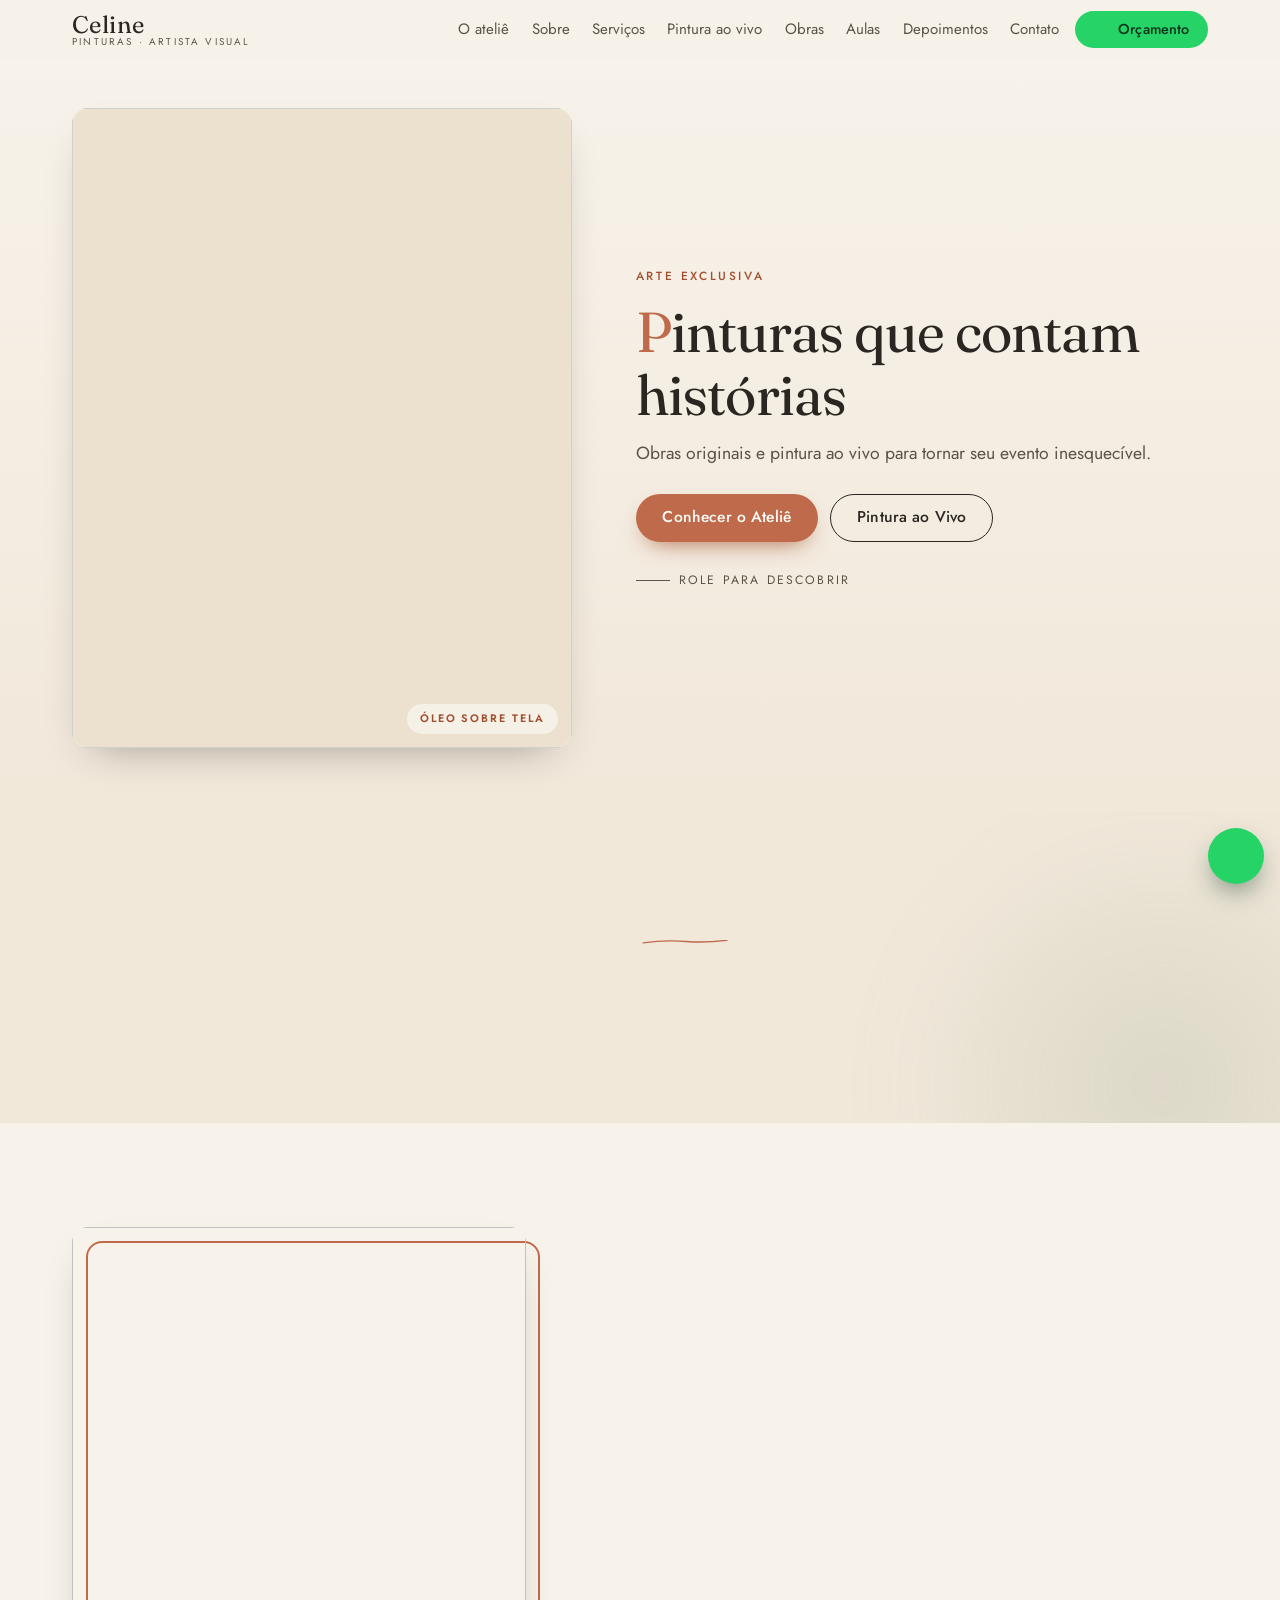
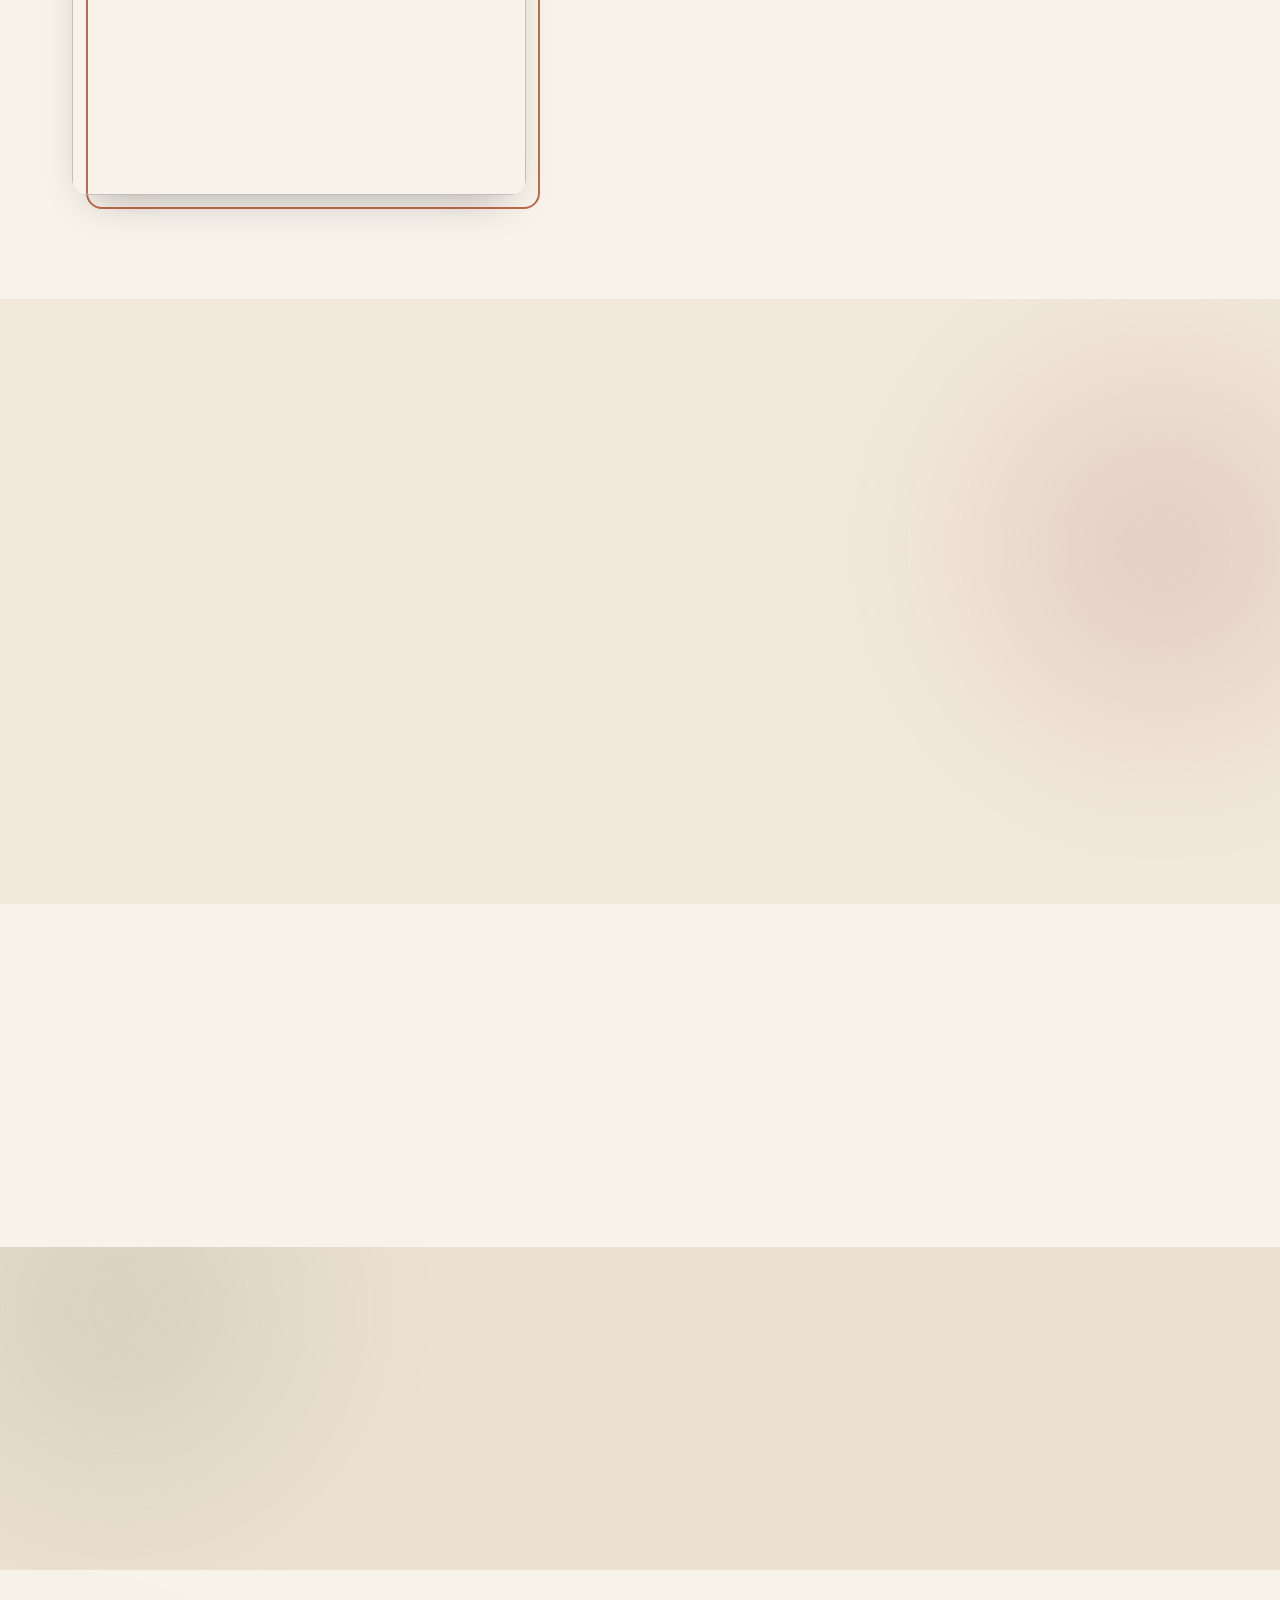
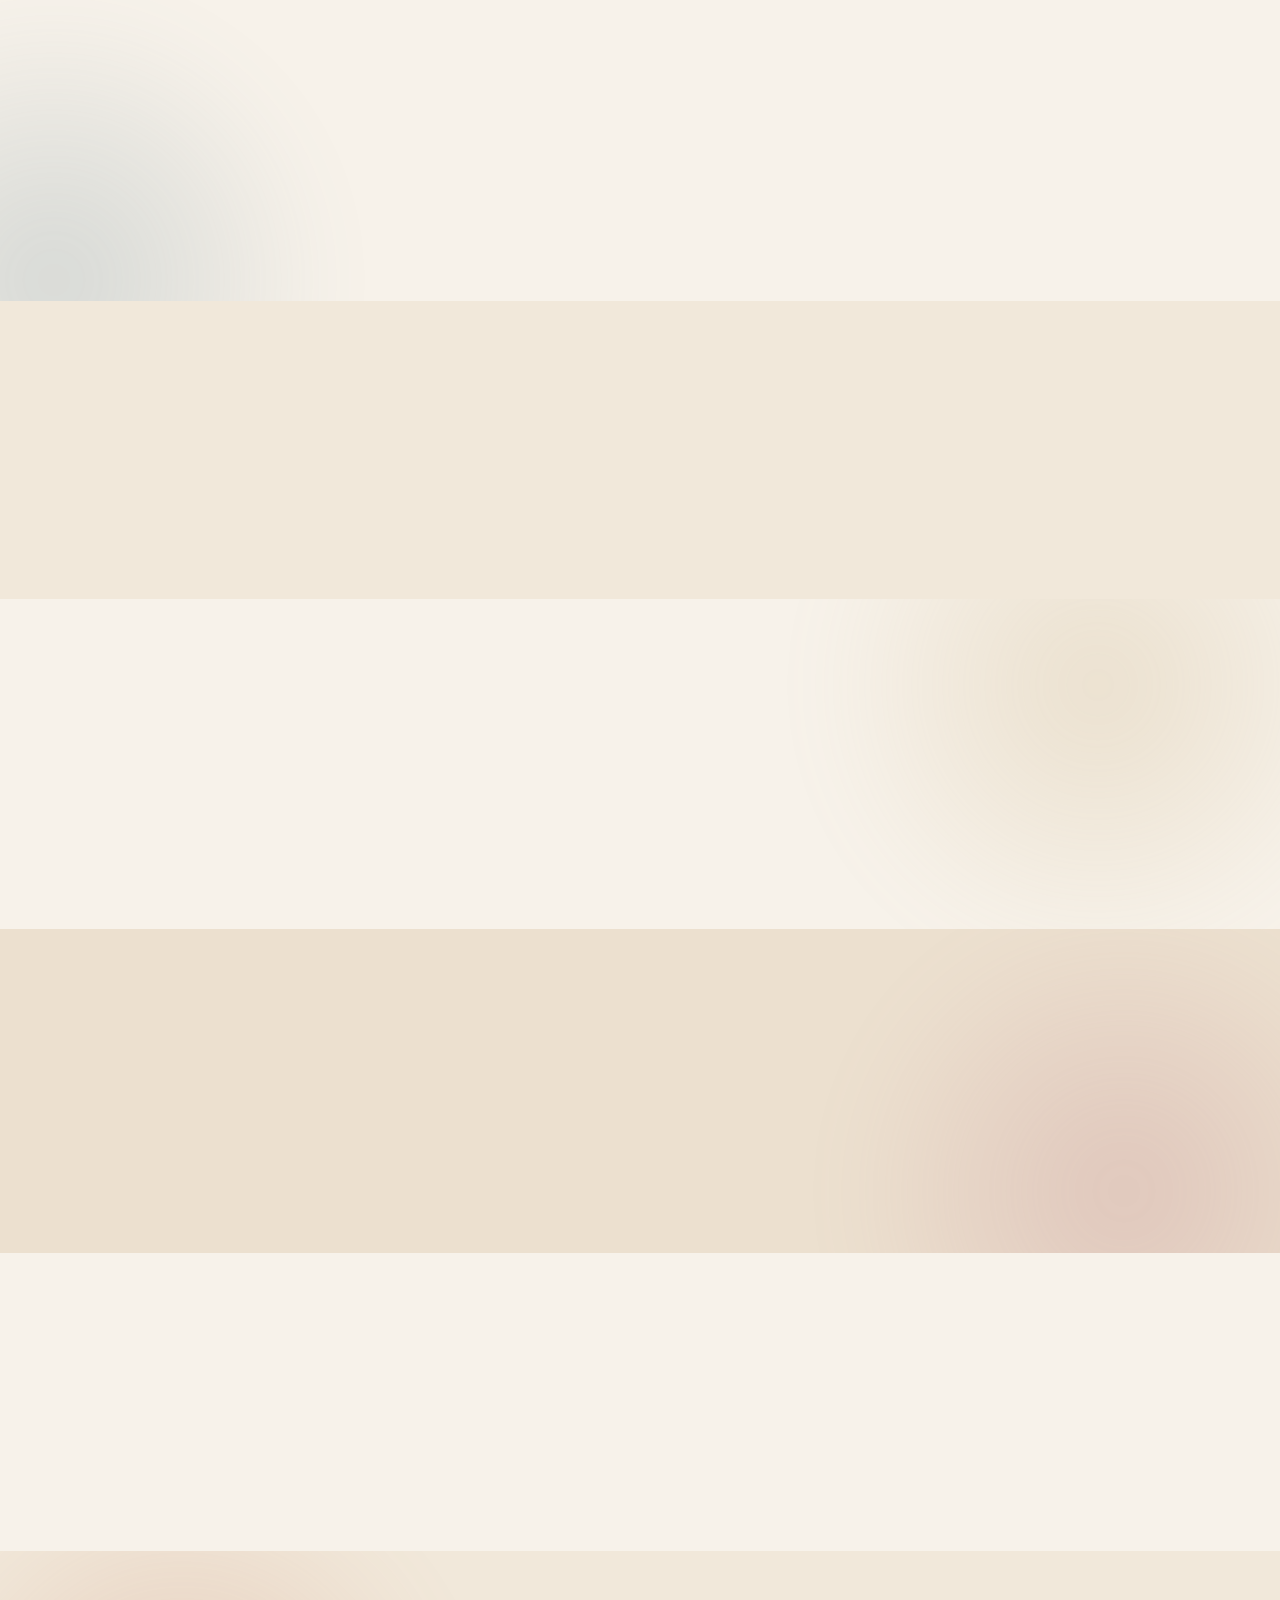
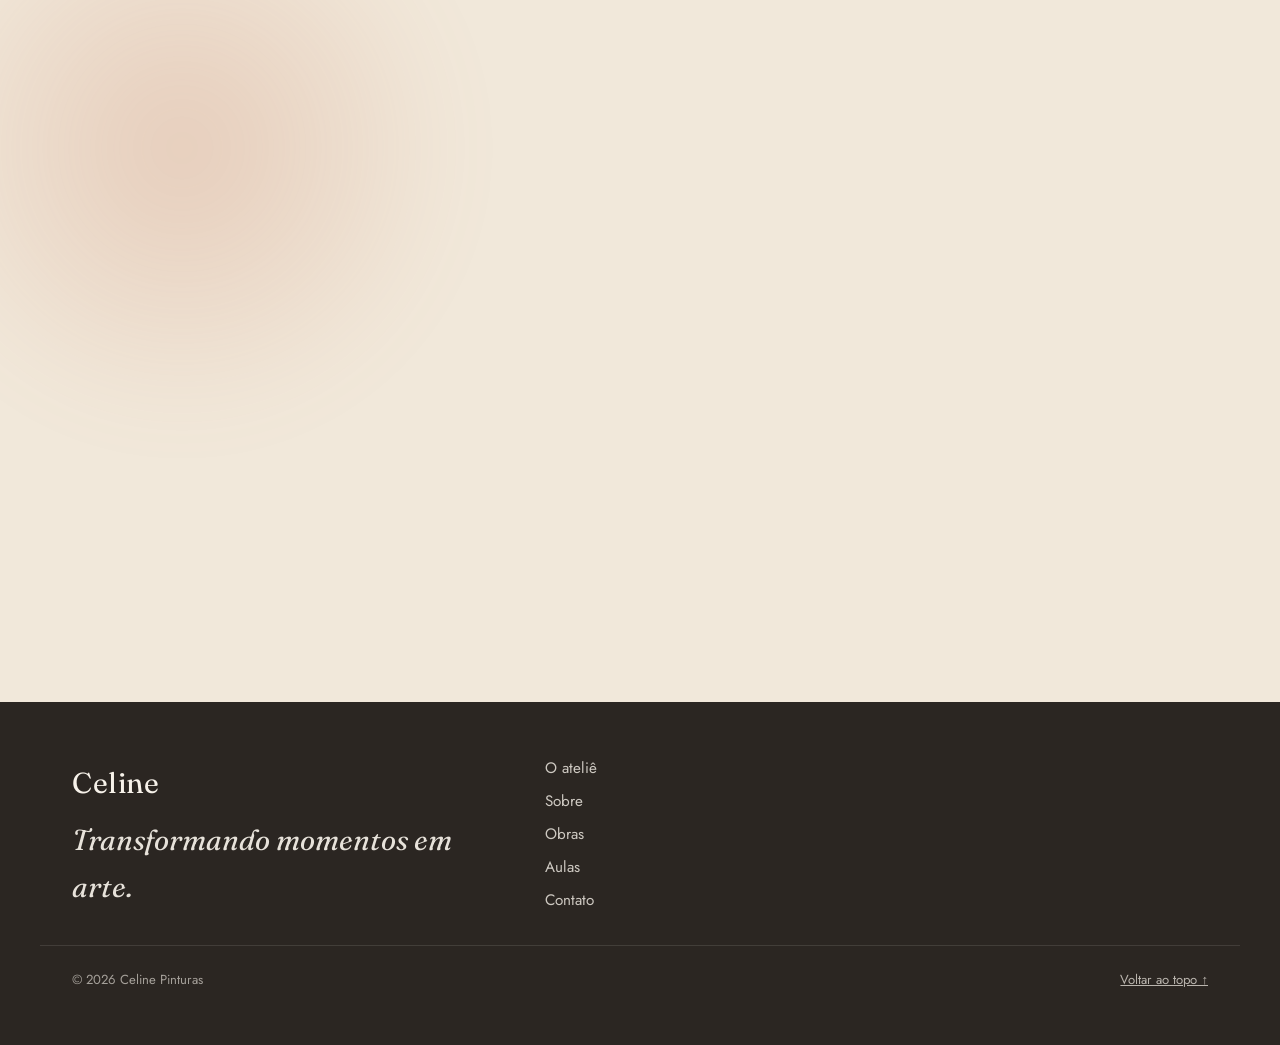
<file: index.html>
<!DOCTYPE html>
<html lang="pt-BR">
<head>
  <meta charset="UTF-8" />
  <meta name="viewport" content="width=device-width, initial-scale=1.0" />

  <!-- ====================== SEO ====================== -->
  <title>Celine Pinturas · Artista Visual | Retratos, Pintura ao Vivo e Aulas</title>
  <meta name="description" content="Celine Boava é artista visual. Pinturas personalizadas, pintura ao vivo em casamentos e eventos, e aulas de pintura. Conheça o ateliê e peça seu orçamento." />
  <meta name="keywords" content="Celine Pinturas, artista visual, pintura ao vivo casamento, retrato sob encomenda, aulas de pintura, ateliê, pintura a óleo" />
  <meta name="author" content="Celine Boava" />
  <meta name="theme-color" content="#BF6B4B" />
  <link rel="canonical" href="https://celine.pinturas.github.io/" />

  <!-- ====================== Open Graph / redes sociais ====================== -->
  <meta property="og:type" content="website" />
  <meta property="og:title" content="Celine Pinturas · Artista Visual" />
  <meta property="og:description" content="Pinturas personalizadas, pintura ao vivo em casamentos e eventos, e aulas de pintura." />
  <meta property="og:image" content="assets/images/about/hero.jpg" />
  <meta property="og:locale" content="pt_BR" />
  <meta name="twitter:card" content="summary_large_image" />
  <meta name="twitter:title" content="Celine Pinturas · Artista Visual" />
  <meta name="twitter:description" content="Pinturas personalizadas, pintura ao vivo e aulas de pintura." />
  <meta name="twitter:image" content="assets/images/about/hero.jpg" />

  <!-- ====================== Ícone ====================== -->
  <link rel="icon" type="image/svg+xml" href="assets/img/favicon.svg" />
  <link rel="apple-touch-icon" href="assets/img/favicon.svg" />

  <!-- ====================== Fontes (com fallback do sistema no CSS) ====================== -->
  <link rel="preconnect" href="https://fonts.googleapis.com" />
  <link rel="preconnect" href="https://fonts.gstatic.com" crossorigin />
  <link href="https://fonts.googleapis.com/css2?family=Fraunces:ital,opsz,wght@0,9..144,300..600;1,9..144,300..500&family=Jost:wght@300;400;500;600&display=swap" rel="stylesheet" />

  <!-- ====================== Estilos ====================== -->
  <link rel="stylesheet" href="assets/css/styles.css" />

  <!-- ====================== Dados estruturados (SEO) ====================== -->
  <script type="application/ld+json">
  {
    "@context": "https://schema.org",
    "@type": "Person",
    "name": "Celine Cristine Oliveira Boava",
    "alternateName": "Celine Boava",
    "jobTitle": "Artista Visual",
    "description": "Artista visual especializada em pinturas personalizadas, pintura ao vivo em casamentos e eventos, e aulas de pintura.",
    "url": "https://instagram.com/celine.pinturas",
    "sameAs": [
      "https://instagram.com/celine.pinturas",
      "https://instagram.com/celine.p.cerimonial",
      "https://linktr.ee/celinepinturasboava"
    ],
    "address": { "@type": "PostalAddress", "addressRegion": "PR", "addressCountry": "BR" }
  }
  </script>
</head>

<body>
  <!-- Link de acessibilidade: pular direto para o conteúdo -->
  <a class="skip-link" href="#conteudo">Pular para o conteúdo</a>

  <!-- ============================================================ HEADER / MENU -->
  <header class="cabecalho" id="cabecalho">
    <div class="cabecalho__interno">
      <a href="#inicio" class="marca" aria-label="Celine Pinturas — início">
        <span class="marca__nome">Celine</span>
        <span class="marca__tag">Pinturas · Artista Visual</span>
      </a>

      <nav class="nav" id="nav-principal" aria-label="Navegação principal">
        <ul class="nav__lista">
          <li><a href="#espaco">O ateliê</a></li>
          <li><a href="#sobre">Sobre</a></li>
          <li><a href="#servicos">Serviços</a></li>
          <li><a href="#ao-vivo">Pintura ao vivo</a></li>
          <li><a href="#atelie">Obras</a></li>
          <li><a href="#aulas">Aulas</a></li>
          <li><a href="#depoimentos">Depoimentos</a></li>
          <li><a href="#contato">Contato</a></li>
        </ul>
      </nav>

      <a href="#contato" class="botao botao--whats nav__cta" id="cta-whats-header">
        <span class="ico" data-ico="whatsapp" aria-hidden="true"></span>
        Orçamento
      </a>

      <button class="menu-toggle" id="menu-toggle" aria-label="Abrir menu" aria-expanded="false" aria-controls="nav-principal">
        <span></span><span></span><span></span>
      </button>
    </div>
  </header>

  <main id="conteudo">

    <!-- ============================================================ HERO
         Layout editorial: TEXTO e FOTO em colunas separadas.
         Assim o texto nunca fica por cima do rosto da Celine. -->
    <section class="hero" id="inicio">
      <div class="hero__grid container">
        <div class="hero__texto">
          <p class="eyebrow" id="hero-eyebrow"></p>
          <h1 class="hero__titulo" id="hero-titulo"></h1>
          <p class="hero__sub" id="hero-sub"></p>
          <div class="hero__acoes">
            <a href="#contato" class="botao botao--solido" id="hero-btn1"></a>
            <a href="#espaco" class="botao botao--vazado" id="hero-btn2"></a>
          </div>
          <a href="#sobre" class="hero__scroll" aria-label="Rolar para baixo">
            <span class="hero__scroll-linha" aria-hidden="true"></span> Role para descobrir
          </a>
        </div>
        <div class="hero__media">
          <div class="hero__moldura">
            <img id="hero-img" alt="" loading="eager" decoding="async" />
          </div>
          <span class="hero__selo" aria-hidden="true">óleo sobre tela</span>
        </div>
      </div>
    </section>

    <!-- ============================================================ CONHEÇA O ATELIÊ (carrossel) -->
    <section class="secao espaco" id="espaco">
      <div class="container">
        <header class="secao__cabecalho">
          <p class="eyebrow" id="espaco-eyebrow"></p>
          <h2 class="titulo-secao" id="espaco-titulo"></h2>
          <p class="texto-corpo texto-centro" id="espaco-texto"></p>
        </header>
      </div>
      <div class="carrossel" id="espaco-carrossel">
        <button class="carrossel__seta carrossel__seta--prev" id="espaco-prev" type="button" aria-label="Anterior">&#8249;</button>
        <div class="carrossel__track" id="espaco-track" tabindex="0" role="group" aria-label="Galeria do ateliê — arraste para o lado ou use as setas"></div>
        <button class="carrossel__seta carrossel__seta--next" id="espaco-next" type="button" aria-label="Próxima">&#8250;</button>
      </div>
    </section>

    <!-- ============================================================ SOBRE -->
    <section class="secao sobre" id="sobre">
      <div class="container sobre__grid">
        <div class="sobre__media">
          <img id="sobre-img" alt="" loading="lazy" decoding="async" />
          <span class="moldura-canto" aria-hidden="true"></span>
        </div>
        <div class="sobre__texto reveal">
          <p class="eyebrow" id="sobre-eyebrow"></p>
          <h2 class="titulo-secao" id="sobre-titulo"></h2>
          <div id="sobre-paragrafos"></div>
          <p class="assinatura" id="sobre-assinatura"></p>
        </div>
      </div>
    </section>

    <!-- ============================================================ SERVIÇOS -->
    <section class="secao servicos" id="servicos">
      <div class="container">
        <header class="secao__cabecalho reveal">
          <p class="eyebrow">O que eu faço</p>
          <h2 class="titulo-secao">Serviços do ateliê</h2>
        </header>
        <div class="servicos__grid" id="servicos-grid"></div>
      </div>
    </section>

    <!-- ============================================================ PINTURA AO VIVO -->
    <section class="secao ao-vivo" id="ao-vivo">
      <div class="container">
        <div class="ao-vivo__texto reveal">
          <p class="eyebrow" id="aovivo-eyebrow"></p>
          <h2 class="titulo-secao" id="aovivo-titulo"></h2>
          <p class="texto-corpo" id="aovivo-texto"></p>
          <ul class="lista-destaques" id="aovivo-destaques"></ul>
          <div class="ao-vivo__acoes">
            <a class="botao botao--solido" data-acao="orcamento" data-msg="Olá, Celine! Gostaria de reservar uma data para pintura ao vivo no meu evento.">Reservar minha data</a>
            <a href="#aovivo-galeria" class="botao botao--vazado">Galeria de eventos</a>
          </div>
        </div>
        <div class="ao-vivo__galeria galeria-mosaico" id="aovivo-galeria"></div>
        <div id="aovivo-videos"></div>
      </div>
    </section>

    <!-- ============================================================ ATELIÊ / GALERIA -->
    <section class="secao atelie" id="atelie">
      <div class="container">
        <header class="secao__cabecalho reveal">
          <p class="eyebrow" id="atelie-eyebrow"></p>
          <h2 class="titulo-secao" id="atelie-titulo"></h2>
          <p class="texto-corpo texto-centro" id="atelie-texto"></p>
        </header>
        <div class="filtros" id="atelie-filtros" role="tablist" aria-label="Filtrar obras"></div>
        <div class="galeria-mosaico" id="atelie-galeria"></div>
        <div id="atelie-videos"></div>
      </div>
    </section>

    <!-- ============================================================ AULAS -->
    <section class="secao aulas" id="aulas">
      <div class="container aulas__grid">
        <div class="aulas__texto reveal">
          <p class="eyebrow" id="aulas-eyebrow"></p>
          <h2 class="titulo-secao" id="aulas-titulo"></h2>
          <p class="texto-corpo" id="aulas-texto"></p>
          <div class="metodologia" id="aulas-metodologia"></div>
          <p class="aulas__publico" id="aulas-publico"></p>
          <a href="#contato" class="botao botao--solido" id="aulas-btn" data-acao="aula"></a>
        </div>
        <div class="aulas__galeria galeria-mosaico" id="aulas-galeria"></div>
      </div>
      <div class="container" id="aulas-videos"></div>
    </section>

    <!-- ============================================================ GALERIA DOS ALUNOS -->
    <section class="secao alunos" id="alunos">
      <div class="container">
        <header class="secao__cabecalho reveal">
          <p class="eyebrow" id="alunos-eyebrow"></p>
          <h2 class="titulo-secao" id="alunos-titulo"></h2>
          <p class="texto-corpo texto-centro" id="alunos-texto"></p>
        </header>
        <div class="galeria-mosaico" id="alunos-galeria"></div>
      </div>
    </section>

    <!-- ============================================================ PROCESSO CRIATIVO -->
    <section class="secao processo" id="processo">
      <div class="container">
        <header class="secao__cabecalho reveal">
          <p class="eyebrow" id="processo-eyebrow"></p>
          <h2 class="titulo-secao" id="processo-titulo"></h2>
          <p class="texto-corpo texto-centro" id="processo-texto"></p>
        </header>
        <ol class="etapas" id="processo-etapas"></ol>
        <div class="galeria-mosaico" id="processo-galeria"></div>
        <div id="processo-videos"></div>
      </div>
    </section>

    <!-- ============================================================ DEPOIMENTOS -->
    <section class="secao depoimentos" id="depoimentos">
      <div class="container">
        <header class="secao__cabecalho reveal">
          <p class="eyebrow" id="dep-eyebrow"></p>
          <h2 class="titulo-secao" id="dep-titulo"></h2>
        </header>
        <div class="filtros" id="dep-abas" role="tablist" aria-label="Tipos de depoimento"></div>
        <div class="depoimentos__grid" id="dep-grid"></div>
      </div>
    </section>

    <!-- ============================================================ FAQ -->
    <section class="secao faq" id="faq">
      <div class="container container--estreito">
        <header class="secao__cabecalho reveal">
          <p class="eyebrow" id="faq-eyebrow"></p>
          <h2 class="titulo-secao" id="faq-titulo"></h2>
        </header>
        <div class="faq__lista" id="faq-lista"></div>
      </div>
    </section>

    <!-- ============================================================ REDES + CONTATO -->
    <section class="secao contato" id="contato">
      <div class="container contato__grid">
        <div class="contato__info reveal">
          <p class="eyebrow">Vamos conversar</p>
          <h2 class="titulo-secao">Peça seu orçamento</h2>
          <p class="texto-corpo">Conte sua ideia: posso criar uma obra única, pintar o seu evento ao vivo ou receber você nas aulas. Respondo pelo WhatsApp e pelo Instagram.</p>

          <div class="contato__canais" id="contato-canais"></div>
        </div>

        <div class="contato__form-card reveal">
          <h3 class="contato__form-titulo">Enviar mensagem</h3>
          <p class="contato__form-aviso">Ao enviar, abrimos o WhatsApp com sua mensagem pronta. É só confirmar.</p>
          <form id="form-contato" class="form" novalidate>
            <label class="campo">
              <span>Seu nome</span>
              <input type="text" name="nome" id="f-nome" autocomplete="name" required />
            </label>
            <label class="campo">
              <span>Assunto</span>
              <select name="assunto" id="f-assunto">
                <option value="uma pintura personalizada">Pintura personalizada</option>
                <option value="pintura ao vivo no meu evento">Pintura ao vivo / casamento</option>
                <option value="aulas de pintura">Aulas de pintura</option>
                <option value="outro assunto">Outro</option>
              </select>
            </label>
            <label class="campo">
              <span>Mensagem</span>
              <textarea name="mensagem" id="f-mensagem" rows="4" required></textarea>
            </label>
            <button type="submit" class="botao botao--solido botao--bloco">
              <span class="ico" data-ico="whatsapp" aria-hidden="true"></span>
              Enviar pelo WhatsApp
            </button>
            <p class="form__erro" id="form-erro" role="alert" hidden>Por favor, preencha seu nome e a mensagem.</p>
          </form>
        </div>
      </div>
    </section>
  </main>

  <!-- ============================================================ RODAPÉ -->
  <footer class="rodape" id="redes">
    <div class="container rodape__grid">
      <div>
        <span class="marca__nome marca__nome--rodape">Celine</span>
        <p class="rodape__frase" id="rodape-frase"></p>
      </div>
      <nav class="rodape__links" aria-label="Links do rodapé">
        <a href="#espaco">O ateliê</a>
        <a href="#sobre">Sobre</a>
        <a href="#atelie">Obras</a>
        <a href="#aulas">Aulas</a>
        <a href="#contato">Contato</a>
      </nav>
      <div class="rodape__redes" id="rodape-redes"></div>
    </div>
    <div class="rodape__base container">
      <span id="rodape-credito"></span>
      <a href="#inicio" class="rodape__topo">Voltar ao topo ↑</a>
    </div>
  </footer>

  <!-- Botão flutuante de WhatsApp (ícone SVG inline — nunca depende de CDN) -->
  <a href="#" class="whats-flutuante" id="whats-flutuante" aria-label="Falar no WhatsApp" target="_blank" rel="noopener">
    <span class="ico ico--grande" data-ico="whatsapp" aria-hidden="true"></span>
  </a>

  <!-- Lightbox (visualização ampliada das obras) -->
  <div class="lightbox" id="lightbox" aria-hidden="true" role="dialog" aria-modal="true" aria-label="Visualização ampliada">
    <button class="lightbox__fechar" id="lb-fechar" aria-label="Fechar">&times;</button>
    <button class="lightbox__nav lightbox__nav--prev" id="lb-prev" aria-label="Anterior">&#8249;</button>
    <figure class="lightbox__figura">
      <img id="lb-img" alt="" />
      <figcaption id="lb-legenda"></figcaption>
    </figure>
    <button class="lightbox__nav lightbox__nav--next" id="lb-next" aria-label="Próxima">&#8250;</button>
  </div>

  <noscript>
    <p style="padding:2rem;text-align:center;font-family:sans-serif">
      Para ver o site completo da Celine Pinturas, ative o JavaScript no seu navegador.
      Você também pode falar diretamente pelo Instagram <strong>@celine.pinturas</strong>.
    </p>
  </noscript>

  <!-- Conteúdo editável PRIMEIRO, depois o comportamento -->
  <script src="assets/js/conteudo.js"></script>
  <script src="assets/js/main.js"></script>
</body>
</html>
</file>
<file: assets/css/styles.css>
/* ============================================================================
   CELINE PINTURAS — ESTILOS  ("Ateliê Digital", versão portfólio premium)
   Mobile-first. As cores ficam logo abaixo, em :root, com nomes claros.
   ============================================================================ */

:root {
  /* Paleta */
  --canvas:    #F7F2EA;   /* fundo principal (off-white)            */
  --canvas-2:  #F1E8DA;   /* fundo alternado                         */
  --canvas-3:  #ECE0CF;   /* fundo mais quente                       */
  --ink:       #2B2622;   /* texto principal                         */
  --ink-soft:  #5C5347;   /* texto secundário                        */
  --terracota: #BF6B4B;   /* cor de destaque (terracota)             */
  --terracota-d:#A2502F;  /* terracota escura (hover)                */
  --rosa:      #B36A75;   /* rosa queimado                           */
  --salvia:    #8A9A82;   /* verde sálvia                            */
  --azul:      #5E7C8B;   /* azul acinzentado                        */
  --ouro:      #BFA06A;   /* dourado discreto                        */
  --linha:     #E2D5C2;   /* bordas suaves                           */
  --branco:    #FFFDF9;

  /* Tipografia */
  --serif: "Fraunces", "Georgia", "Times New Roman", serif;
  --sans:  "Jost", -apple-system, BlinkMacSystemFont, "Segoe UI", Roboto, Helvetica, Arial, sans-serif;

  /* Medidas */
  --max:      1200px;
  --gap:      clamp(1.1rem, 4vw, 2rem);
  --radio:    16px;
  --radio-sm: 10px;
  --sombra:   0 18px 40px -22px rgba(43,38,34,.45);
  --sombra-suave: 0 10px 30px -20px rgba(43,38,34,.5);
  --transicao: .45s cubic-bezier(.22,.61,.36,1);

  /* Pincelada (sublinhado dos títulos) */
  --pincelada: url("data:image/svg+xml,%3Csvg xmlns='http://www.w3.org/2000/svg' width='240' height='14' viewBox='0 0 240 14'%3E%3Cpath d='M3 8c40-6 80-7 120-4 38 3 78 1 114-3' fill='none' stroke='%23BF6B4B' stroke-width='4' stroke-linecap='round'/%3E%3C/svg%3E");
}

/* ----------------------------------------------------------------- RESET --- */
*, *::before, *::after { box-sizing: border-box; margin: 0; padding: 0; }
html { scroll-behavior: smooth; -webkit-text-size-adjust: 100%; }
@media (prefers-reduced-motion: reduce) { html { scroll-behavior: auto; } }

body {
  font-family: var(--sans);
  font-weight: 400;
  color: var(--ink);
  background: var(--canvas);
  line-height: 1.65;
  font-size: 1.02rem;
  overflow-x: hidden;
  -webkit-font-smoothing: antialiased;
  text-rendering: optimizeLegibility;
}

img, video { max-width: 100%; display: block; }
a { color: inherit; text-decoration: none; }
ul { list-style: none; }
button { font-family: inherit; cursor: pointer; }

/* Fade-in suave das imagens ao carregar */
.img-fade { opacity: 0; transform: scale(1.02); transition: opacity .7s ease, transform .9s ease; }
.img-fade--ok { opacity: 1; transform: none; }

/* Acessibilidade: pular para o conteúdo */
.skip-link {
  position: absolute; left: 1rem; top: -3rem; z-index: 200;
  background: var(--ink); color: var(--branco); padding: .6rem 1rem; border-radius: 8px;
  transition: top .3s;
}
.skip-link:focus { top: 1rem; }

:focus-visible { outline: 2.5px solid var(--terracota); outline-offset: 3px; border-radius: 4px; }

/* ------------------------------------------------------------- TIPOGRAFIA -- */
h1, h2, h3, h4 { font-family: var(--serif); font-weight: 400; line-height: 1.12; color: var(--ink); }

.eyebrow {
  font-family: var(--sans);
  text-transform: uppercase;
  letter-spacing: .22em;
  font-size: .74rem;
  font-weight: 500;
  color: var(--terracota-d);
  margin-bottom: .9rem;
}

.titulo-secao {
  font-size: clamp(1.9rem, 6vw, 3rem);
  letter-spacing: -.01em;
  position: relative;
  display: inline-block;
}
.titulo-secao::after {
  content: ""; display: block;
  width: clamp(90px, 30%, 150px); height: 13px; margin-top: .35rem;
  background: var(--pincelada) no-repeat left center / contain;
}
.texto-centro { text-align: center; }
.texto-centro.titulo-secao::after,
.texto-centro .titulo-secao::after { margin-left: auto; margin-right: auto; }

.texto-corpo { color: var(--ink-soft); font-size: 1.05rem; }
.assinatura {
  font-family: var(--serif); font-style: italic; font-size: 1.5rem;
  color: var(--terracota-d); margin-top: 1.2rem;
}

/* --------------------------------------------------------------- LAYOUT ---- */
.container { width: 100%; max-width: var(--max); margin: 0 auto; padding-inline: var(--gap); }
.container--estreito { max-width: 760px; }

.secao { padding-block: clamp(3.4rem, 9vw, 6.5rem); position: relative; overflow: hidden; }
.secao__cabecalho { max-width: 640px; margin: 0 auto clamp(2rem, 5vw, 3rem); text-align: center; }
.secao__cabecalho .titulo-secao::after { margin-left: auto; margin-right: auto; }

/* Fundos alternados + manchas de aquarela discretas */
.espaco    { background: var(--canvas-2); }
.sobre     { background: var(--canvas); }
.servicos  { background: var(--canvas-2); }
.ao-vivo   { background: var(--canvas); }
.atelie    { background: var(--canvas-3); }
.aulas     { background: var(--canvas); }
.alunos    { background: var(--canvas-2); }
.processo  { background: var(--canvas); }
.depoimentos { background: var(--canvas-3); }
.faq       { background: var(--canvas); }
.contato   { background: var(--canvas-2); }

.secao::before {
  /* mancha de aquarela suave */
  content: ""; position: absolute; width: 60vw; height: 60vw; max-width: 620px; max-height: 620px;
  border-radius: 50%; filter: blur(40px); opacity: .22; pointer-events: none; z-index: 0;
}
.espaco::before    { background: radial-gradient(circle, var(--salvia), transparent 65%); top: -12%; right: -15%; }
.servicos::before  { background: radial-gradient(circle, var(--rosa), transparent 65%); top: -10%; right: -15%; }
.atelie::before    { background: radial-gradient(circle, var(--salvia), transparent 65%); bottom: -15%; left: -15%; }
.aulas::before     { background: radial-gradient(circle, var(--azul), transparent 65%); top: 0; left: -20%; }
.processo::before  { background: radial-gradient(circle, var(--ouro), transparent 65%); bottom: -20%; right: -10%; }
.contato::before   { background: radial-gradient(circle, var(--terracota), transparent 65%); top: -15%; left: -10%; }
.depoimentos::before { background: radial-gradient(circle, var(--rosa), transparent 65%); top: -15%; right: -12%; }
.secao .container, .secao > .container { position: relative; z-index: 1; }

/* Animação de entrada */
.reveal { opacity: 0; transform: translateY(26px); transition: opacity .7s ease, transform .7s cubic-bezier(.22,.61,.36,1); }
.reveal.visivel { opacity: 1; transform: none; }

/* --------------------------------------------------------------- BOTÕES ---- */
.botao {
  display: inline-flex; align-items: center; justify-content: center; gap: .5rem;
  font-family: var(--sans); font-weight: 500; font-size: .98rem; letter-spacing: .01em;
  padding: .85rem 1.6rem; border-radius: 999px; border: 1.5px solid transparent;
  transition: transform .25s ease, background .3s, color .3s, box-shadow .3s, border-color .3s;
  text-align: center; line-height: 1.2;
}
.botao:hover { transform: translateY(-2px); }
.botao:active { transform: translateY(0); }
.botao--solido { background: var(--terracota); color: var(--branco); box-shadow: 0 10px 24px -12px var(--terracota-d); }
.botao--solido:hover { background: var(--terracota-d); }
.botao--vazado { border-color: var(--ink); color: var(--ink); background: transparent; }
.botao--vazado:hover { background: var(--ink); color: var(--canvas); }
.botao--whats { background: #25D366; color: #07331b; }
.botao--whats:hover { background: #1ebe5a; }
.botao .ico { width: 1.15em; height: 1.15em; display: inline-flex; }
.botao .ico svg { width: 100%; height: 100%; }

/* ------------------------------------------------------------- CABEÇALHO --- */
.cabecalho {
  position: sticky; top: 0; z-index: 100;
  background: var(--canvas);                       /* fundo SÓLIDO (nunca some) */
  border-bottom: 1px solid transparent;
  transition: box-shadow .3s, border-color .3s, background .3s;
}
@supports ((-webkit-backdrop-filter: blur(8px)) or (backdrop-filter: blur(8px))) {
  .cabecalho { background: rgba(247,242,234,.82); -webkit-backdrop-filter: blur(10px); backdrop-filter: blur(10px); }
}
.cabecalho.rolou { box-shadow: 0 6px 24px -16px rgba(43,38,34,.5); border-bottom-color: var(--linha); }
.cabecalho__interno { max-width: var(--max); margin: 0 auto; padding: .7rem var(--gap); display: flex; align-items: center; gap: 1rem; }

.marca { display: flex; flex-direction: column; line-height: 1.05; margin-right: auto; }
.marca__nome { font-family: var(--serif); font-size: 1.5rem; letter-spacing: .02em; }
.marca__tag { font-size: .62rem; text-transform: uppercase; letter-spacing: .22em; color: var(--ink-soft); }

.nav__lista { display: flex; gap: 1.4rem; }
.nav__lista a { font-size: .94rem; position: relative; padding: .2rem 0; color: var(--ink-soft); transition: color .25s; }
.nav__lista a::after { content: ""; position: absolute; left: 0; bottom: -2px; width: 0; height: 2px; background: var(--terracota); transition: width .3s; }
.nav__lista a:hover, .nav__lista a.ativo { color: var(--ink); }
.nav__lista a:hover::after, .nav__lista a.ativo::after { width: 100%; }

.nav__cta { padding: .55rem 1.1rem; font-size: .9rem; }
.menu-toggle { display: none; flex-direction: column; gap: 5px; background: none; border: 0; padding: .4rem; }
.menu-toggle span { width: 26px; height: 2.5px; background: var(--ink); border-radius: 2px; transition: transform .3s, opacity .3s; }

/* ----------------------------------------------------------------- HERO ---- */
.hero { background: linear-gradient(180deg, var(--canvas) 0%, var(--canvas-2) 100%); padding-block: clamp(1.5rem, 5vw, 3rem) clamp(2.5rem, 7vw, 4rem); overflow: hidden; }
.hero__grid { display: flex; flex-direction: column; gap: clamp(1.5rem, 5vw, 2.5rem); align-items: center; }
.hero__media { order: -1; width: 100%; position: relative; }    /* foto em cima no celular */
.hero__moldura {
  position: relative; border-radius: var(--radio); overflow: hidden;
  box-shadow: var(--sombra); background: var(--canvas-3);
  max-width: 460px; margin: 0 auto; will-change: transform;
}
.hero__moldura::after { content: ""; position: absolute; inset: 0; box-shadow: inset 0 0 0 1px rgba(255,255,255,.25); border-radius: inherit; pointer-events: none; }
.hero__media img {
  width: 100%; height: clamp(360px, 62vh, 560px); object-fit: cover;
  object-position: 50% 28%;                 /* mantém o rosto visível, sem cortar */
}
.hero__selo {
  position: absolute; bottom: 14px; right: 14px; z-index: 2;
  background: rgba(247,242,234,.92); color: var(--terracota-d);
  font-size: .68rem; letter-spacing: .18em; text-transform: uppercase; font-weight: 600;
  padding: .4rem .8rem; border-radius: 999px; box-shadow: var(--sombra-suave);
}
.hero__texto { width: 100%; max-width: 560px; text-align: center; }
.hero__titulo { font-size: clamp(2.3rem, 9vw, 4.2rem); letter-spacing: -.015em; margin-block: .2rem .8rem; }
.hero__titulo::first-letter { color: var(--terracota); }
.hero__sub { color: var(--ink-soft); font-size: 1.1rem; max-width: 48ch; margin: 0 auto 1.6rem; }
.hero__acoes { display: flex; flex-wrap: wrap; gap: .8rem; justify-content: center; }
.hero__scroll { display: inline-flex; align-items: center; gap: .55rem; margin-top: 1.8rem; font-size: .76rem; letter-spacing: .18em; text-transform: uppercase; color: var(--ink-soft); }
.hero__scroll-linha { width: 34px; height: 1.5px; background: var(--ink-soft); position: relative; overflow: hidden; }
.hero__scroll-linha::after { content: ""; position: absolute; left: -34px; top: 0; width: 34px; height: 100%; background: var(--terracota); animation: correr 1.8s infinite; }
@keyframes correr { 0% { left: -34px; } 60%,100% { left: 34px; } }

/* ----------------------------------------------------------------- SOBRE --- */
.sobre__grid { display: flex; flex-direction: column; gap: clamp(1.6rem, 5vw, 3rem); align-items: center; }
.sobre__media { position: relative; width: 100%; max-width: 420px; }
.sobre__media img { width: 100%; border-radius: var(--radio); box-shadow: var(--sombra); aspect-ratio: 4/5; object-fit: cover; object-position: center 25%; }
.moldura-canto { position: absolute; inset: 14px -14px -14px 14px; border: 2px solid var(--terracota); border-radius: var(--radio); z-index: -1; }
.sobre__texto { max-width: 560px; }
.sobre__texto p + p { margin-top: .9rem; }
.sobre__texto .texto-corpo, .sobre__texto #sobre-paragrafos p { color: var(--ink-soft); }
#sobre-paragrafos p { margin-top: .9rem; color: var(--ink-soft); }

/* -------------------------------------------------------------- SERVIÇOS --- */
.servicos__grid { display: grid; grid-template-columns: 1fr; gap: 1.1rem; }
.servico {
  background: var(--branco); border: 1px solid var(--linha); border-radius: var(--radio);
  padding: 1.7rem 1.5rem; display: flex; flex-direction: column; align-items: flex-start; gap: .6rem;
  transition: transform var(--transicao), box-shadow var(--transicao), border-color .3s;
}
.servico:hover { transform: translateY(-6px); box-shadow: var(--sombra); border-color: transparent; }
.servico__ico { width: 52px; height: 52px; border-radius: 14px; background: var(--canvas-3); color: var(--terracota-d); display: grid; place-items: center; }
.servico__ico svg { width: 26px; height: 26px; }
.servico h3 { font-size: 1.4rem; }
.servico p { color: var(--ink-soft); font-size: .98rem; flex-grow: 1; }
.servico a { color: var(--terracota-d); font-weight: 500; position: relative; padding-bottom: 2px; }
.servico a::after { content: " →"; transition: margin .25s; }
.servico a:hover::after { margin-left: 4px; }

/* ------------------------------------------------------------- AO VIVO ----- */
.ao-vivo__grid { display: flex; flex-direction: column; gap: clamp(1.6rem, 5vw, 2.6rem); }
.ao-vivo__texto { max-width: 820px; margin-inline: auto; }
.ao-vivo__acoes { display: flex; flex-wrap: wrap; gap: .8rem; margin-top: 1.5rem; }
.ao-vivo__galeria { margin-top: clamp(1.6rem, 4vw, 2.4rem); }
.lista-destaques { margin: 1.3rem 0 0; display: grid; gap: .7rem; }
.lista-destaques li { position: relative; padding-left: 1.7rem; color: var(--ink-soft); }
.lista-destaques li::before { content: ""; position: absolute; left: 0; top: .5em; width: 9px; height: 9px; border-radius: 50%; background: var(--terracota); box-shadow: 0 0 0 4px rgba(191,107,75,.16); }

/* --------------------------------------------------- GALERIAS / OBRAS ------ */
.galeria-grid:empty, .galeria-mosaico:empty { display: none; }
.galeria-grid { display: grid; grid-template-columns: repeat(2, 1fr); gap: .7rem; }
.galeria-mosaico { columns: 2; column-gap: .7rem; }
.galeria-mosaico .obra { width: 100%; margin: 0 0 .7rem; break-inside: avoid; aspect-ratio: auto; }
.galeria-mosaico .obra img { height: auto; }

.obra {
  position: relative; display: block; width: 100%; padding: 0; border: 0; background: var(--canvas-3);
  border-radius: var(--radio-sm); overflow: hidden; cursor: zoom-in; box-shadow: var(--sombra-suave);
}
.galeria-grid .obra { aspect-ratio: 3/4; }
.obra img { width: 100%; height: 100%; object-fit: cover; transition: transform .6s cubic-bezier(.22,.61,.36,1); }
.obra:hover img { transform: scale(1.06); }
.obra__lupa {
  position: absolute; inset: 0; display: grid; place-items: center; color: #fff;
  background: linear-gradient(to top, rgba(43,38,34,.45), rgba(43,38,34,0) 55%);
  opacity: 0; transition: opacity .35s;
}
.obra__lupa svg { width: 30px; height: 30px; filter: drop-shadow(0 2px 6px rgba(0,0,0,.4)); }
.obra:hover .obra__lupa, .obra:focus-visible .obra__lupa { opacity: 1; }

/* Filtros (abas) */
.filtros { display: flex; flex-wrap: wrap; gap: .5rem; justify-content: center; margin-bottom: 1.6rem; }
.filtro {
  border: 1.5px solid var(--linha); background: transparent; color: var(--ink-soft);
  padding: .5rem 1.1rem; border-radius: 999px; font-size: .9rem; transition: all .25s;
}
.filtro:hover { border-color: var(--terracota); color: var(--ink); }
.filtro.ativo { background: var(--ink); color: var(--canvas); border-color: var(--ink); }

/* ----------------------------------------------------------------- AULAS --- */
.aulas__grid { display: flex; flex-direction: column; gap: clamp(1.6rem, 5vw, 2.6rem); }
.metodologia { display: grid; gap: .9rem; margin: 1.3rem 0; }
.metodologia__item { padding-left: 1.1rem; border-left: 2.5px solid var(--terracota); }
.metodologia__item h4 { font-size: 1.15rem; margin-bottom: .15rem; }
.metodologia__item p { color: var(--ink-soft); font-size: .96rem; }
.aulas__publico { color: var(--ink-soft); font-style: italic; margin-bottom: 1.4rem; }

/* -------------------------------------------------------------- PROCESSO --- */
.etapas { display: grid; grid-template-columns: 1fr; gap: 1rem; counter-reset: passo; margin-bottom: 2rem; }
.etapa { background: var(--branco); border: 1px solid var(--linha); border-radius: var(--radio); padding: 1.5rem 1.4rem 1.4rem; position: relative; }
.etapa::before { counter-increment: passo; content: counter(passo, decimal-leading-zero); font-family: var(--serif); font-size: 1.6rem; color: var(--terracota); display: block; margin-bottom: .3rem; }
.etapa h4 { font-size: 1.2rem; margin-bottom: .2rem; }
.etapa p { color: var(--ink-soft); font-size: .96rem; }

/* ----------------------------------------------------------------- VÍDEOS -- */
.videos { display: grid; grid-template-columns: 1fr; gap: 1.2rem; margin-top: 1.8rem; }
.video-frame { margin: 0; background: var(--ink); border-radius: var(--radio); overflow: hidden; box-shadow: var(--sombra); }
.video-frame video, .video-frame iframe { width: 100%; aspect-ratio: 16/9; display: block; border: 0; background: #000; object-fit: cover; }
/* vídeos verticais (gravados no celular) — centralizados e sem distorção */
.video-frame--vertical { max-width: 360px; margin-inline: auto; }
.video-frame--vertical video { aspect-ratio: 9/16; object-fit: contain; background: #000; }
.video-legenda { color: var(--canvas); background: var(--ink); font-size: .85rem; padding: .7rem 1rem; text-align: center; }
.video-fallback { color: #fff; padding: 1rem; text-align: center; }
.video-fallback a { color: var(--ouro); text-decoration: underline; }

/* ----------------------------------------------------- CARROSSEL DO ATELIÊ -- */
/* Altura fixa, largura variável: cada foto/vídeo mantém o próprio formato,
   então rostos NUNCA são cortados. Arrasta no celular; setas no computador. */
.carrossel {
  --ch: clamp(300px, 56vh, 540px);
  position: relative;
  z-index: 1;
  margin-top: clamp(1.6rem, 4vw, 2.6rem);
}
.carrossel__track {
  display: flex;
  gap: clamp(.7rem, 2vw, 1.1rem);
  align-items: stretch;
  overflow-x: auto;
  overflow-y: hidden;
  scroll-snap-type: x mandatory;
  scroll-padding-inline: var(--gap);
  padding-inline: var(--gap);
  padding-bottom: .8rem;
  -webkit-overflow-scrolling: touch;
  scrollbar-width: thin;
  scrollbar-color: var(--terracota) transparent;
}
.carrossel__track:focus-visible { outline: 2.5px solid var(--terracota); outline-offset: 4px; border-radius: var(--radio); }
.carrossel__track::-webkit-scrollbar { height: 8px; }
.carrossel__track::-webkit-scrollbar-track { background: transparent; }
.carrossel__track::-webkit-scrollbar-thumb { background: var(--linha); border-radius: 99px; }
.carrossel__track::-webkit-scrollbar-thumb:hover { background: var(--terracota); }
.carrossel__track--arrastando { cursor: grabbing; scroll-snap-type: none; }

/* cada slide: altura fixa, cantos arredondados */
.carrossel__slide {
  scroll-snap-align: center;
  flex: 0 0 auto;
  height: var(--ch);
  border-radius: var(--radio);
  overflow: hidden;
  background: var(--canvas-3);
  box-shadow: var(--sombra-suave);
}

/* FOTO (reaproveita o botão .obra, mas sem proporção fixa e sem cortar) */
.carrossel__slide--foto.obra { aspect-ratio: auto; width: auto; padding: 0; border: 0; }
.carrossel__slide--foto img { width: auto; height: 100%; max-width: none; object-fit: contain; }
.carrossel__slide--foto:hover img { transform: none; }   /* sem zoom no carrossel */

/* VÍDEO (todos os do ateliê são verticais) */
.carrossel__slide--video { width: calc(var(--ch) * 0.5625); background: var(--ink); position: relative; }
.carrossel__slide--video .video-frame { height: 100%; border-radius: 0; box-shadow: none; display: flex; flex-direction: column; }
.carrossel__slide--video .video-frame video,
.carrossel__slide--video .video-frame iframe { width: 100%; height: 100%; aspect-ratio: auto; object-fit: cover; flex: 1 1 auto; }
.carrossel__slide--video .video-legenda {
  position: absolute; left: 0; right: 0; bottom: 0;
  background: linear-gradient(transparent, rgba(43,38,34,.92));
  font-size: .8rem; padding: 1.4rem .8rem .8rem; pointer-events: none;
}

/* setas (aparecem no computador; no celular o gesto é arrastar) */
.carrossel__seta {
  position: absolute; top: calc(var(--ch) / 2); transform: translateY(-50%);
  z-index: 3; width: 48px; height: 48px; border-radius: 50%;
  border: 1px solid var(--linha); background: var(--branco); color: var(--ink);
  font-size: 1.7rem; line-height: 1; display: flex; align-items: center; justify-content: center;
  box-shadow: var(--sombra-suave); transition: background var(--transicao), color var(--transicao), opacity .3s;
}
.carrossel__seta:hover { background: var(--terracota); color: var(--branco); border-color: var(--terracota); }
.carrossel__seta--prev { left: clamp(.3rem, 1.5vw, 1rem); }
.carrossel__seta--next { right: clamp(.3rem, 1.5vw, 1rem); }
.carrossel__seta:disabled { opacity: 0; pointer-events: none; }
@media (hover: none) { .carrossel__seta { display: none; } }

/* ------------------------------------------------------------ DEPOIMENTOS -- */
.depoimentos__grid { display: grid; grid-template-columns: 1fr; gap: 1.1rem; }
.depoimento { background: var(--branco); border: 1px solid var(--linha); border-radius: var(--radio); padding: 1.7rem 1.5rem; position: relative; }
.depoimento::before { content: "\201C"; font-family: var(--serif); font-size: 3.5rem; line-height: .6; color: var(--terracota); opacity: .4; display: block; margin-bottom: .3rem; }
.depoimento p { color: var(--ink); font-size: 1.02rem; }
.depoimento cite { display: block; margin-top: .9rem; font-style: normal; font-weight: 500; color: var(--ink-soft); font-size: .9rem; }
.depoimento cite::before { content: "— "; }

/* ------------------------------------------------------------------- FAQ --- */
.faq__lista { display: grid; gap: .7rem; }
.faq__item { border: 1px solid var(--linha); border-radius: var(--radio-sm); background: var(--branco); overflow: hidden; }
.faq__pergunta { width: 100%; display: flex; align-items: center; justify-content: space-between; gap: 1rem; background: none; border: 0; padding: 1.1rem 1.3rem; text-align: left; font-size: 1.05rem; font-family: var(--serif); color: var(--ink); }
.faq__sinal { position: relative; width: 18px; height: 18px; flex-shrink: 0; }
.faq__sinal::before, .faq__sinal::after { content: ""; position: absolute; background: var(--terracota); border-radius: 2px; transition: transform .3s; }
.faq__sinal::before { top: 8px; left: 0; width: 18px; height: 2.5px; }
.faq__sinal::after { left: 8px; top: 0; width: 2.5px; height: 18px; }
.faq__item.aberto .faq__sinal::after { transform: scaleY(0); }
.faq__resposta { max-height: 0; overflow: hidden; transition: max-height .4s ease; }
.faq__resposta p { padding: 0 1.3rem 1.2rem; color: var(--ink-soft); }

/* --------------------------------------------------------------- CONTATO --- */
.contato__grid { display: flex; flex-direction: column; gap: clamp(1.6rem, 5vw, 2.6rem); }
.contato__canais { display: grid; gap: .7rem; margin-top: 1.4rem; }
.canal { display: flex; align-items: center; gap: .9rem; background: var(--branco); border: 1px solid var(--linha); border-radius: var(--radio-sm); padding: .9rem 1.1rem; transition: transform .25s, box-shadow .25s, border-color .25s; }
.canal:hover { transform: translateY(-3px); box-shadow: var(--sombra-suave); border-color: var(--terracota); }
.canal__ico { width: 40px; height: 40px; border-radius: 12px; background: var(--canvas-3); color: var(--terracota-d); display: grid; place-items: center; flex-shrink: 0; }
.canal__ico svg { width: 22px; height: 22px; }
.canal__txt { display: flex; flex-direction: column; line-height: 1.25; }
.canal__txt b { font-weight: 600; }
.canal__txt span { font-size: .85rem; color: var(--ink-soft); }

.contato__form-card { background: var(--branco); border: 1px solid var(--linha); border-radius: var(--radio); padding: clamp(1.4rem, 5vw, 2rem); box-shadow: var(--sombra-suave); }
.contato__form-titulo { font-size: 1.5rem; margin-bottom: .3rem; }
.contato__form-aviso { font-size: .88rem; color: var(--ink-soft); margin-bottom: 1.2rem; }
.form { display: grid; gap: 1rem; }
.campo { display: grid; gap: .35rem; }
.campo > span { font-size: .85rem; font-weight: 500; color: var(--ink-soft); }
.campo input, .campo select, .campo textarea {
  font-family: inherit; font-size: 1rem; padding: .8rem .9rem; border: 1.5px solid var(--linha);
  border-radius: var(--radio-sm); background: var(--canvas); color: var(--ink); transition: border-color .25s, box-shadow .25s;
}
.campo input:focus, .campo select:focus, .campo textarea:focus { outline: 0; border-color: var(--terracota); box-shadow: 0 0 0 3px rgba(191,107,75,.15); }
.campo textarea { resize: vertical; min-height: 110px; }
.form__erro { color: #b3261e; font-size: .88rem; }
.form .botao { width: 100%; }

/* ---------------------------------------------------------------- RODAPÉ --- */
.rodape { background: var(--ink); color: var(--canvas); padding-block: clamp(2.4rem, 6vw, 3.4rem); }
.rodape__grid { display: grid; gap: 1.8rem; text-align: center; }
.marca__nome--rodape { font-family: var(--serif); font-size: 1.8rem; display: block; }
.rodape__frase { font-family: var(--serif); font-style: italic; font-size: clamp(1.3rem, 5vw, 1.8rem); max-width: 20ch; margin: .6rem auto 0; color: var(--canvas); opacity: .92; }
.rodape__links { display: flex; flex-wrap: wrap; justify-content: center; gap: 1.2rem; }
.rodape__links a { opacity: .8; transition: opacity .25s; font-size: .95rem; }
.rodape__links a:hover { opacity: 1; }
.rodape__redes { display: flex; flex-wrap: wrap; justify-content: center; gap: 1rem; }
.rodape__redes a { display: inline-flex; align-items: center; gap: .45rem; color: var(--canvas); opacity: .82; transition: opacity .25s, transform .25s; font-size: .92rem; }
.rodape__redes a:hover { opacity: 1; transform: translateY(-2px); }
.rodape__redes .ico { width: 1.1em; height: 1.1em; display: inline-flex; }
.rodape__redes .ico svg { width: 100%; height: 100%; }
.rodape__base { margin-top: 2rem; padding-top: 1.4rem; border-top: 1px solid rgba(247,242,234,.16); display: flex; flex-direction: column; gap: .6rem; align-items: center; justify-content: space-between; font-size: .82rem; opacity: .7; }
.rodape__base a { text-decoration: underline; }
#rodape-credito { opacity: .85; }

@media (min-width: 720px) {
  .rodape__grid { grid-template-columns: 1.4fr 1fr 1fr; text-align: left; align-items: center; }
  .rodape__frase { margin-inline: 0; }
  .rodape__links { justify-content: center; flex-direction: column; gap: .5rem; }
  .rodape__redes { justify-content: flex-end; }
  .rodape__base { flex-direction: row; }
}

/* ----------------------------------------------------- WHATSAPP FLUTUANTE -- */
.whats-flutuante {
  position: fixed; right: 16px; bottom: 16px; z-index: 90;
  width: 56px; height: 56px; border-radius: 50%; background: #25D366; color: #fff;
  display: grid; place-items: center; box-shadow: 0 12px 28px -8px rgba(7,51,27,.6);
  transition: transform .25s;
}
.whats-flutuante:hover { transform: scale(1.08); }
.whats-flutuante svg { width: 30px; height: 30px; }
.whats-flutuante::after { content: ""; position: absolute; inset: 0; border-radius: 50%; box-shadow: 0 0 0 0 rgba(37,211,102,.5); animation: pulso 2.4s infinite; }
@keyframes pulso { 0% { box-shadow: 0 0 0 0 rgba(37,211,102,.5); } 70%,100% { box-shadow: 0 0 0 16px rgba(37,211,102,0); } }

/* ---------------------------------------------------------------- LIGHTBOX - */
.lightbox { position: fixed; inset: 0; z-index: 150; display: none; align-items: center; justify-content: center; background: rgba(28,24,21,.92); padding: 1rem; }
.lightbox.aberto { display: flex; }
.lightbox__figura { margin: 0; max-width: 92vw; max-height: 86vh; }
.lightbox__figura img { max-width: 92vw; max-height: 78vh; border-radius: 8px; box-shadow: 0 24px 60px -20px #000; margin: 0 auto; }
#lb-legenda { text-align: center; color: var(--canvas); font-size: .9rem; padding: .8rem 1rem 0; }
.lightbox__fechar, .lightbox__nav { position: absolute; background: rgba(247,242,234,.14); color: #fff; border: 0; width: 48px; height: 48px; border-radius: 50%; font-size: 1.7rem; line-height: 1; display: grid; place-items: center; transition: background .25s; }
.lightbox__fechar:hover, .lightbox__nav:hover { background: rgba(247,242,234,.32); }
.lightbox__fechar { top: 18px; right: 18px; }
.lightbox__nav--prev { left: 12px; top: 50%; transform: translateY(-50%); }
.lightbox__nav--next { right: 12px; top: 50%; transform: translateY(-50%); }

/* =========================================================================
   RESPONSIVO — telas médias e grandes (mobile-first: aqui só AMPLIAMOS)
   ========================================================================= */
@media (min-width: 600px) {
  .servicos__grid { grid-template-columns: repeat(2, 1fr); }
  .galeria-grid { grid-template-columns: repeat(3, 1fr); }
  .galeria-mosaico { columns: 3; }
  .depoimentos__grid { grid-template-columns: repeat(2, 1fr); }
  .videos { grid-template-columns: repeat(2, 1fr); }
  .video-frame--vertical { grid-column: auto; }
}

@media (min-width: 860px) {
  .hero__grid { flex-direction: row; align-items: center; gap: clamp(2rem, 5vw, 4rem); }
  .hero__texto { order: 2; flex: 1; text-align: left; }
  .hero__sub { margin-left: 0; }
  .hero__acoes { justify-content: flex-start; }
  .hero__media { order: 1; flex: 0 0 44%; }
  .hero__moldura { max-width: none; }
  .hero__media img { height: clamp(460px, 72vh, 640px); }
  .hero__titulo { font-size: clamp(2.8rem, 4.4vw, 4.4rem); }

  .sobre__grid { flex-direction: row; align-items: stretch; }
  .sobre__media { flex: 0 0 40%; max-width: none; align-self: center; }
  .sobre__texto { flex: 1; align-self: center; }

  .aulas__grid { flex-direction: row; align-items: center; }
  .aulas__texto { flex: 1; }
  .aulas__galeria { flex: 1; }

  .contato__grid { flex-direction: row; align-items: flex-start; }
  .contato__info { flex: 1; }
  .contato__form-card { flex: 1; position: sticky; top: 90px; }

  .servicos__grid { grid-template-columns: repeat(3, 1fr); }
  .etapas { grid-template-columns: repeat(4, 1fr); }
  .depoimentos__grid { grid-template-columns: repeat(3, 1fr); }
}

@media (min-width: 1100px) {
  .galeria-grid { grid-template-columns: repeat(4, 1fr); }
  .galeria-mosaico { columns: 4; }
}

/* ---------------------------------------------------- MENU MOBILE (≤859px) - */
@media (max-width: 859px) {
  .menu-toggle { display: flex; }
  /* IMPORTANTE: o backdrop-filter no cabeçalho "prende" o menu fixo (vira o
     containing block dos filhos position:fixed), fazendo o painel encolher para
     a altura do header e os itens vazarem por cima da página. No mobile, então,
     trocamos o blur por um fundo sólido para que o menu se posicione pela TELA. */
  .cabecalho { -webkit-backdrop-filter: none; backdrop-filter: none; background: var(--canvas); }
  .nav { position: fixed; inset: 0 0 0 auto; width: min(80vw, 320px); height: 100vh; height: 100dvh; overflow-y: auto; background: var(--canvas); box-shadow: -12px 0 40px -20px rgba(0,0,0,.5); transform: translateX(100%); transition: transform .35s cubic-bezier(.22,.61,.36,1); padding: 5rem 1.6rem 2rem; z-index: 105; }
  .nav.aberto { transform: translateX(0); }
  .nav__lista { flex-direction: column; gap: .3rem; }
  .nav__lista a { display: block; padding: .8rem .2rem; border-bottom: 1px solid var(--linha); font-size: 1.05rem; }
  .nav__cta { display: none; }
  .menu-toggle[aria-expanded="true"] span:nth-child(1) { transform: translateY(7.5px) rotate(45deg); }
  .menu-toggle[aria-expanded="true"] span:nth-child(2) { opacity: 0; }
  .menu-toggle[aria-expanded="true"] span:nth-child(3) { transform: translateY(-7.5px) rotate(-45deg); }
}

/* ------------------------------------------------ MOVIMENTO REDUZIDO ------- */
@media (prefers-reduced-motion: reduce) {
  *, *::before, *::after { animation-duration: .001ms !important; animation-iteration-count: 1 !important; transition-duration: .001ms !important; }
  .reveal { opacity: 1; transform: none; }
  .img-fade { opacity: 1; transform: none; }
  .hero__moldura { transform: none !important; }
}

/* ----------------------------------------------------------------- PRINT --- */
@media print {
  .cabecalho, .whats-flutuante, .hero__scroll, .menu-toggle, .nav { display: none !important; }
  .secao { padding-block: 1rem; }
  body { background: #fff; }
}
</file>
